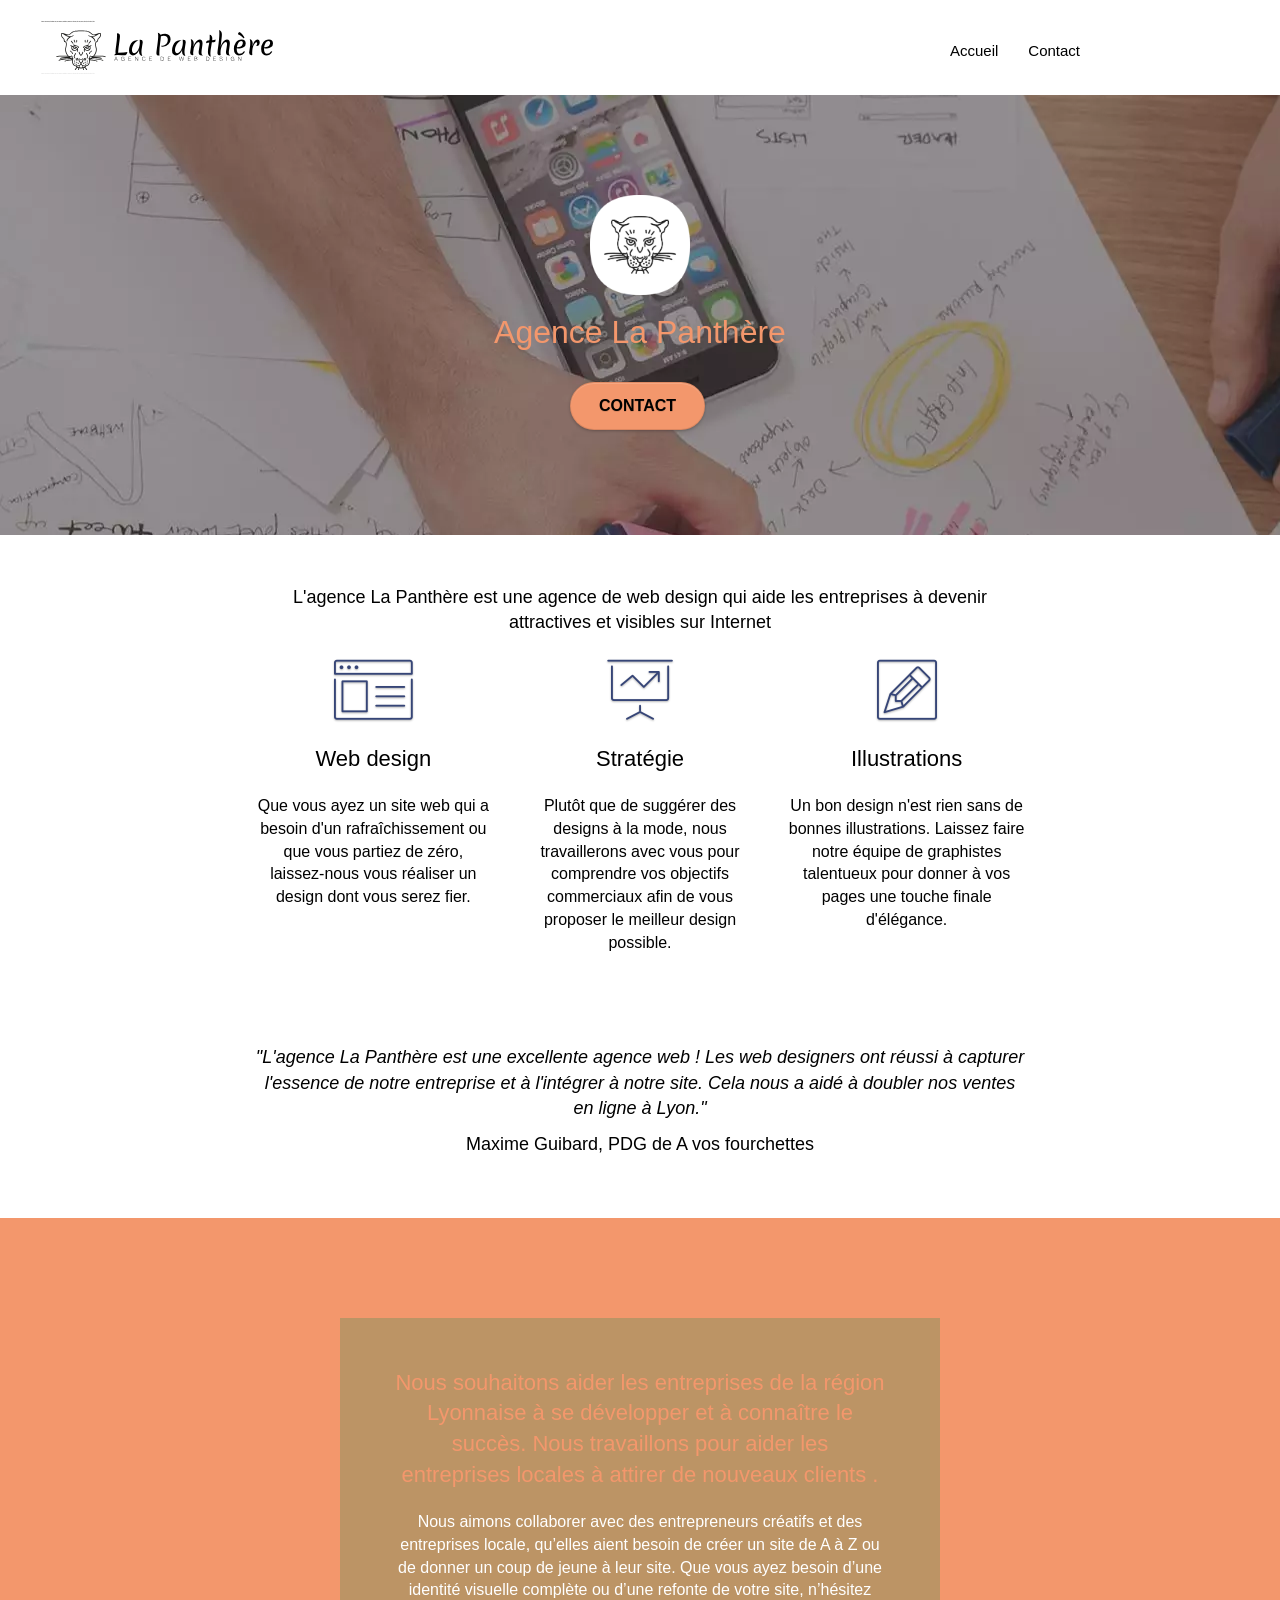
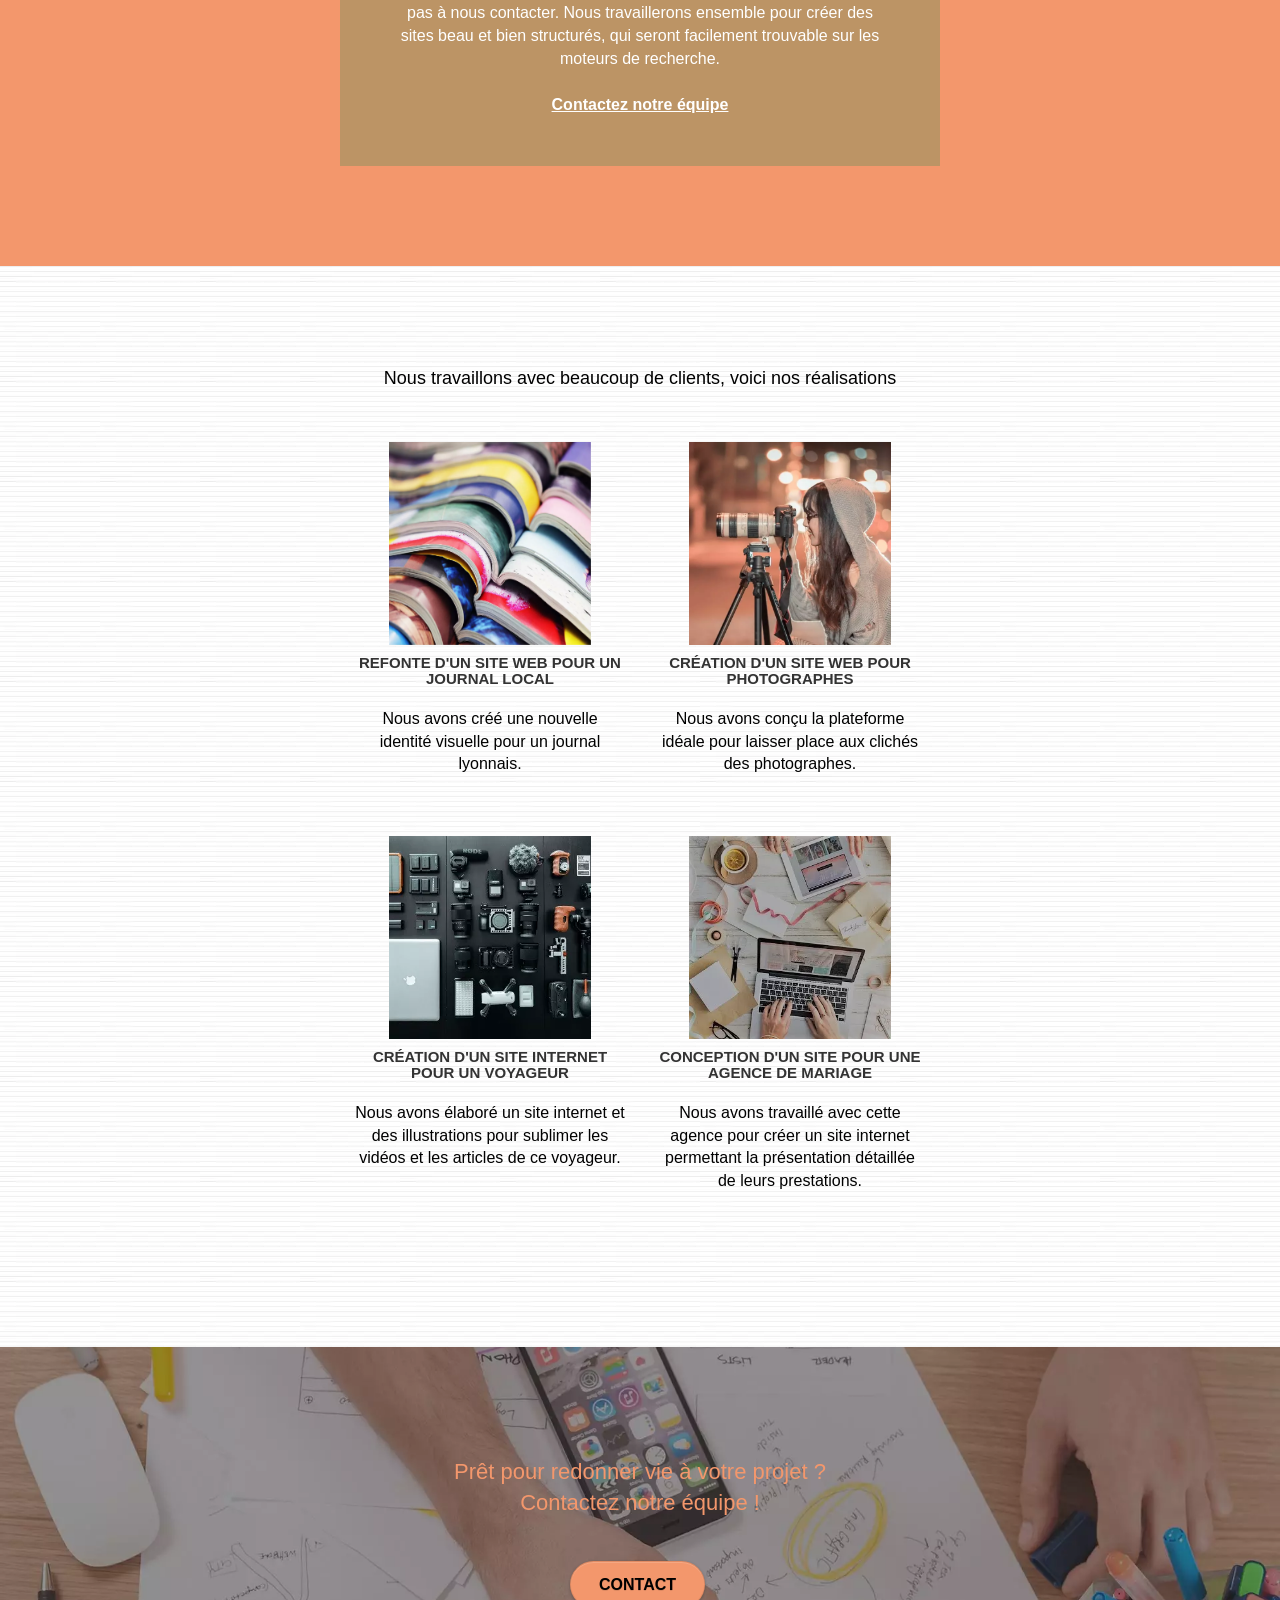
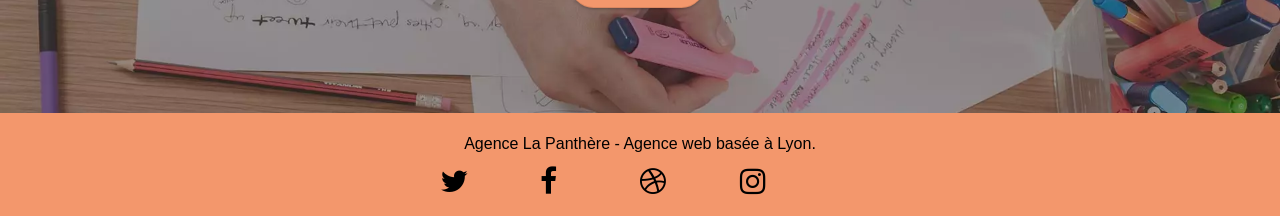
<file: index.html>
<!doctype html>
<html lang=fr>
<head>
    <meta charset=utf-8>
    <meta name=keywords content="seo, site web, site internet, agence design, agence design lyon, création site web, agence web">
    <meta name=description content="L'agence Webdesign La Panthère basée à Lyon apporte toute son expertise pour la création du site web de votre entreprise">
    <meta name=viewport content="width=device-width, initial-scale=1.0, viewport-fit=cover">
    <link rel="shortcut icon" type=image/jpg href=favicon.jpg>
    <link rel=stylesheet type=text/css href=./css/bootstrap.css>
    <link rel=stylesheet type=text/css href=style.css>
    <link rel=stylesheet type=text/css href=./css/font-awesome.css>
    <link rel=stylesheet type=text/css href=./css/et-line.css>

    <script src="./js/jquery-2.1.0.js"></script>
    <script src="./js/jquery.touchSwipe.js"></script>
    <script src="./js/bootstrap.js"></script>
    <script src="./js/jqBootstrapValidation.js"></script>
    <title>Entreprise webdesign Lyon - La Panthère</title>
</head>
<body>
    <div class=page-container>
        <div class="bloc bgc-white l-bloc" id=bloc-0>
            <div class="container bloc-sm">
                <nav class="navbar row">
                    <div class=navbar-header>
                        <div class=keywords style=color:#000000;font-size:1px>Agence web à paris, stratégie web, web design, illustrations, design de site web, site web, web, internet, site internet, site</div>
                        <a class=navbar-brand href=index.html><img src=img/agence-la-panthere-monochrome.svg alt="paris web design logo agence web meilleure agence" height=40></a>
                        <div class=keywords style=color:#cccccc;font-size:1px>Agence web à paris, stratégie web, web design, illustrations, design de site web, site web, web, internet, site internet, site</div>
                        <button id="nav-toggle" type="button" class="ui-navbar-toggle navbar-toggle" data-toggle="collapse" data-target=".navbar-1">
                            <span class="sr-only">Toggle navigation</span><span class="icon-bar"></span><span class="icon-bar"></span><span class="icon-bar"></span>
                        </button>
                    </div>
                    <div class="collapse navbar-collapse navbar-1 special-dropdown-nav">
                        <ul class="site-navigation nav navbar-nav">
                            <li>
                                <a href="index.html">Accueil</a>
                            </li>
                            <li>
                                <a href="contact.html">Contact</a>
                            </li>
                        </ul>
                    </div>
                </nav>
            </div>
        </div>
        <div class="bloc bgc-dark-slate-blue bg-banniere d-bloc bg-t-edge bloc-bg-texture texture-paper b-parallax" id=bloc-1-hero>
            <div class="container bloc-lg">
                <div class="row tight-width-whitespace">
                    <div class=col-sm-12>
                        <img src=img/logo.webp class="center-block image-resize-mode" width=100 alt="Agence La Panthère, agence web paris, création logo paris">
                        <h1 class="text-center hero-bloc-text tc-white">
                            Agence La Panthère
                        </h1>
                        <div class=text-center>
                            <a href="./contact.html" class="btn btn-lg btn-clean btn-rd cta-hero btn-atomic-tangerine" id=cta-hero>Contact</a>

                        </div>
                    </div>
                </div>
            </div>
        </div>
        <div class="bloc bgc-white l-bloc" id=bloc-2-services>
            <div class="container bloc-md">
                <div class=row>
                    <div class="col-sm-12 text-center">
                        <p class=page_title>L'agence La Panthère est une agence de web design qui aide les entreprises à devenir attractives et visibles sur Internet</p>
                    </div>
                </div>
                <div class="row voffset-lg med-width-whitespace">
                    <div class=col-sm-4>
                        <div class=text-center>
                            <span class="et-icon-browser sm-shadow icon-dark-slate-blue icons icon-lg"></span>
                        </div>
                        <h2 class="mg-md text-center">
                            Web design
                        </h2>
                        <p class=text-center>
                            Que vous ayez un site web qui a besoin d'un rafraîchissement ou que vous partiez de zéro, laissez-nous vous réaliser un design dont vous serez fier.
                        </p>
                    </div>
                    <div class=col-sm-4>
                        <div class=text-center>
                            <span class="et-icon-presentation sm-shadow icon-dark-slate-blue icons icon-lg"></span>
                        </div>
                        <h2 class="mg-md text-center">
                            Stratégie
                        </h2>
                        <p class=text-center>
                            Plutôt que de suggérer des designs à la mode, nous travaillerons avec vous pour comprendre vos objectifs commerciaux afin de vous proposer le meilleur design possible.<br>
                        </p>
                    </div>
                    <div class=col-sm-4>
                        <div class=text-center>
                            <span class="et-icon-edit sm-shadow icon-dark-slate-blue icons icon-lg"></span>
                        </div>
                        <h2 class="mg-md text-center">
                            Illustrations
                        </h2>
                        <p class=text-center>
                            Un bon design n'est rien sans de bonnes illustrations. Laissez faire notre équipe de graphistes talentueux pour donner à vos pages une touche finale d'élégance.
                        </p>
                    </div>
                </div>
                <div class="row voffset-lg voffset">
                    <div class="col-xs-12 col-md-8 col-md-offset-2 text-center">
                        <p class=citation>"L'agence La Panthère est une excellente agence web ! Les web designers ont réussi à capturer l'essence de notre entreprise et à l'intégrer à notre site. Cela nous a aidé à doubler nos ventes en ligne à Lyon."</p>
                        <p class=autor_citation>Maxime Guibard, PDG de A vos fourchettes</p>
                    </div>
                </div>
            </div>
        </div>
        <div class="bloc tc-white bgc-atomic-tangerine bg-presentation d-bloc bloc-bg-texture texture-paper b-parallax" id=bloc-3-what-i-do>
            <div class="container bloc-lg">
                <div class="row tight-width-whitespace black-background">
                    <div class=col-sm-12>
                        <h2 class="mg-md text-center tc-white">
                            Nous souhaitons aider les entreprises de la région Lyonnaise à se développer et à connaître le succès. Nous travaillons pour aider les entreprises locales à attirer de nouveaux clients .<br>
                        </h2>
                        <p class="text-center white">
                            Nous aimons collaborer avec des entrepreneurs créatifs et des entreprises locale, qu’elles aient besoin de créer un site de A à Z ou de donner un coup de jeune à leur site. Que vous ayez besoin d’une identité visuelle complète ou d’une refonte de votre site, n’hésitez pas à nous contacter. Nous travaillerons ensemble pour créer des sites beau et bien structurés, qui seront facilement trouvable sur les moteurs de recherche. <br><br><a class="ltc-white bold-link" href=contact.html>Contactez notre équipe</a><br>
                        </p>
                    </div>
                </div>
            </div>
        </div>
        <div class="bloc bgc-white bg-lines-h2-bg bg-repeat l-bloc" id=bloc-4-portfolio>
            <div class="container bloc-lg">
                <div class=row>
                    <div class="col-sm-12 text-center">
                        <p class=page_second_title>Nous travaillons avec beaucoup de clients, voici nos réalisations</p>
                    </div>
                </div>
                <div class="row tight-width-whitespace portfolio-row">
                    <div class=col-sm-6>
                        <a href=# data-lightbox=img/1.webp data-gallery-id=gallery-1 data-caption="Refonte d'un site web pour un journal local" data-frame=snapshot-lb><img src=img/1.webp alt="paris web design logo agence web meilleure agence et refonte site web journal" class="img-responsive portfolio-thumb"></a>
                        <h3 class="mg-md text-center">
                            Refonte d'un site web pour un journal local
                        </h3>
                        <p class=text-center>
                            Nous avons créé une nouvelle identité visuelle pour un journal lyonnais.
                        </p>
                    </div>
                    <div class=col-sm-6>
                        <a href=# data-lightbox=img/2.webp data-gallery-id=gallery-1 data-caption="Création d'un site web pour photographes" data-frame=snapshot-lb><img src=img/2.webp class="img-responsive portfolio-thumb" alt="paris web design logo agence web meilleure agence, Création d'un site web pour photographes"></a>
                        <h3 class="mg-md text-center">
                            Création d'un site web pour photographes
                        </h3>
                        <p class=text-center>
                            Nous avons conçu la plateforme idéale pour laisser place aux clichés des photographes.
                        </p>
                    </div>
                </div>
                <div class="row tight-width-whitespace portfolio-row">
                    <div class=col-sm-6>
                        <a href=# data-lightbox=img/3.webp data-gallery-id=gallery-1 data-caption="Création d'un site internet pour un voyageur" data-frame=snapshot-lb><img src=img/3.webp class="img-responsive portfolio-thumb" alt="paris web design logo agence web meilleure agence, Création d'un site web pour voyageur"></a>
                        <h3 class="mg-md text-center">
                            Création d'un site internet pour un voyageur
                        </h3>
                        <p class=text-center>
                            Nous avons élaboré un site internet et des illustrations pour sublimer les vidéos et les articles de ce voyageur.
                        </p>
                    </div>
                    <div class=col-sm-6>
                        <a href=# data-lightbox=img/4.webp data-gallery-id=gallery-1 data-caption="Conception d'un site pour une agence de mariage" data-frame=snapshot-lb><img src=img/4.webp class="img-responsive portfolio-thumb" alt="paris web design logo agence web meilleure agence, Création d'un site web pour agence de mariage"></a>
                        <h3 class="mg-md text-center">
                            Conception d'un site pour une agence de mariage
                        </h3>
                        <p class=text-center>
                            Nous avons travaillé avec cette agence pour créer un site internet permettant la présentation détaillée de leurs prestations.
                        </p>
                    </div>
                </div>
            </div>
        </div>
        <div class="bloc bgc-dark-slate-blue bg-banniere d-bloc bloc-bg-texture texture-paper" id=bloc-5-cta>
            <div class="container bloc-lg">
                <div class=row>
                    <h2 class="mg-md text-center tc-white">
                        Prêt pour redonner vie à votre projet ?<br>Contactez notre équipe !
                    </h2>
                    <div class="col-sm-12 text-center">
                        <a href=contact.html class="btn btn-atomic-tangerine btn-clean btn-rd btn-lg cta-hero">Contact</a>
                    </div>
                </div>
            </div>
        </div>
        <div class="bloc bgc-atomic-tangerine d-bloc" id=bloc-8>
            <div class="container bloc-sm">
                <div class=row>
                    <div class=col-sm-12>
                        <p class=text-center>
                            Agence La Panthère - Agence web basée à Lyon.<br>
                        </p>
                        <div class="row row-no-gutters social">
                            <div class=col-sm-3>
                                <div class=text-center>
                                    <a class=social title=twitter href=index.html><span class="fa fa-twitter icon-md"></span></a>
                                </div>
                            </div>
                            <div class=col-sm-3>
                                <div class=text-center>
                                    <a class=social title=facebook href=index.html><span class="fa fa-facebook icon-md"></span></a>
                                </div>
                            </div>
                            <div class=col-sm-3>
                                <div class=text-center>
                                    <a class=social title=accueil href=index.html><span class="fa fa-dribbble icon-md"></span></a>
                                </div>
                            </div>
                            <div class=col-sm-3>
                                <div class=text-center>
                                    <a class=social title=instagram href=index.html><span class="fa fa-instagram icon-md"></span></a>
                                </div>
                            </div>
                        </div>
                    </div>
                </div>
            </div>
        </div>
    </div>
</body>
</html>
</file>
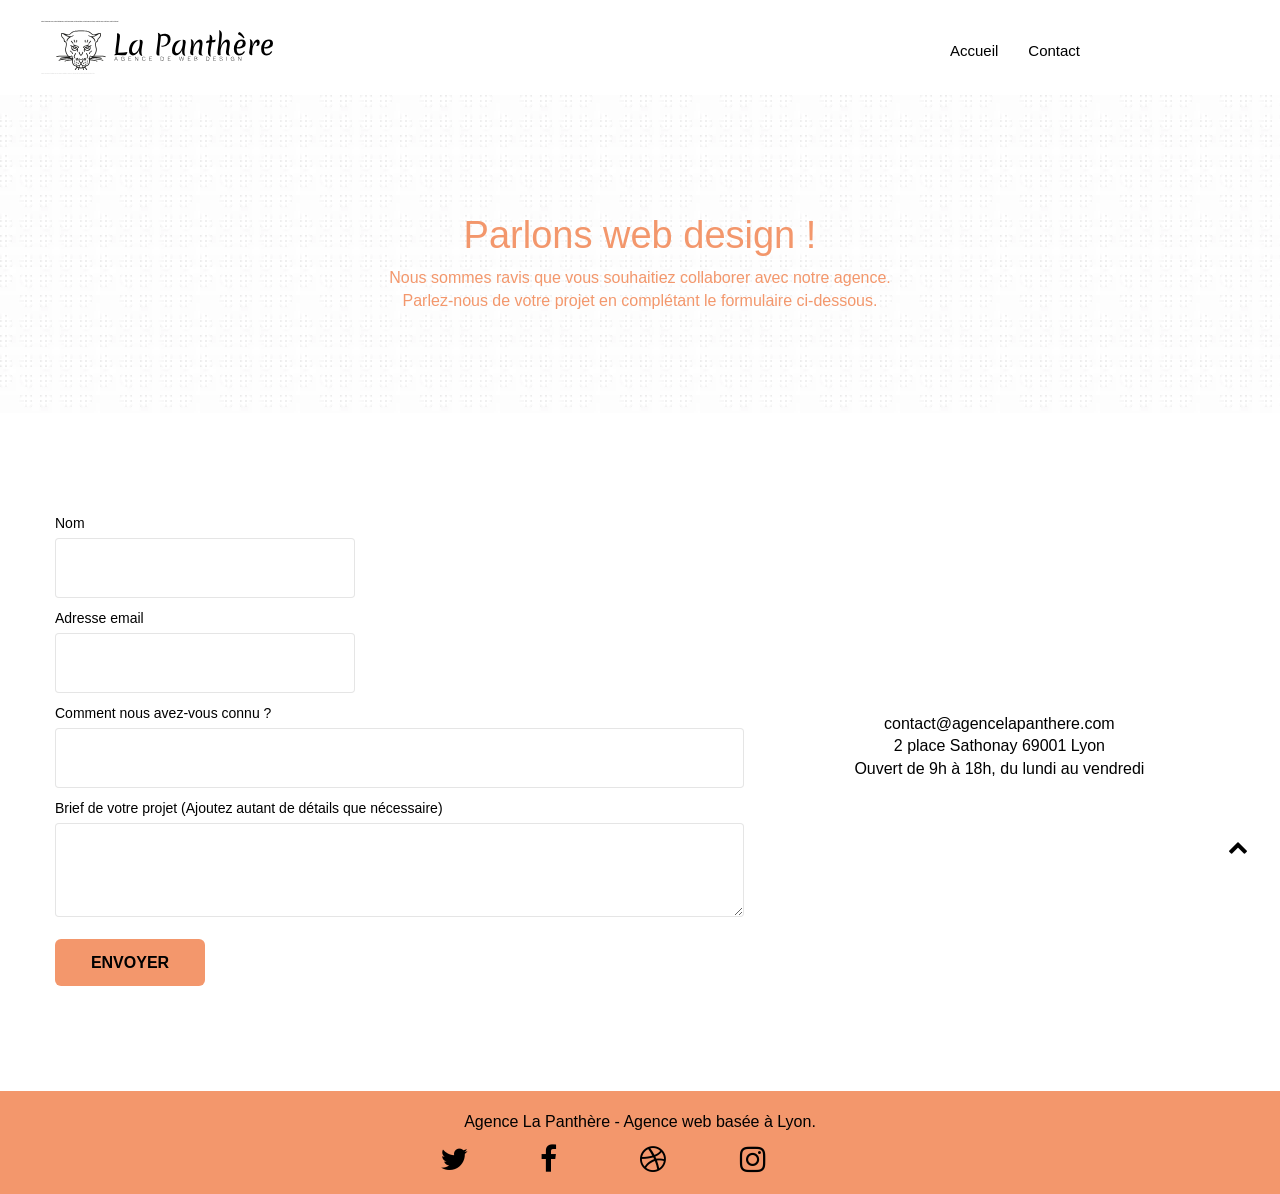
<file: contact.html>
<!doctype html>
<html lang=fr>
<head>
    <meta charset=utf-8>
    <meta name=keywords content="seo, site web, site internet, agence design, agence design lyon, création site web, agence web">
    <meta name=description content="Contactez l'agence Webdesign La Panthère pour toutes vos demandes de projets Web">
    <meta name=viewport content="width=device-width, initial-scale=1.0, viewport-fit=cover">
    <link rel=stylesheet type=text/css href=./css/bootstrap.css>
    <link rel=stylesheet type=text/css href=style.css>
    <link rel=stylesheet type=text/css href=./css/font-awesome.css>
    <link rel=stylesheet type=text/css href=./css/et-line.css>

    <script src="./js/jquery-2.1.0.js"></script>
    <script src="./js/jquery.touchSwipe.js"></script>
    <script src="./js/bootstrap.js"></script>
    <script src="./js/jqBootstrapValidation.js"></script>
    <title>Entreprise webdesign Lyon - La Panthère - Contact</title>
</head>
<body>
    <div class=page-container>
        <div class="bloc bgc-white l-bloc" id=bloc-0>
            <div class="container bloc-sm">
                <nav class="navbar row">
                    <div class=navbar-header>
                        <div class=keywords style=color:#000000;font-size:1px>Contact Agence web à paris, Contact stratégie web, Contact web design, Contact illustrations, Contact design de site web, Contact site web, Contact web, Contact site internet</div>
                        <a class=navbar-brand href=index.html><img src=img/agence-la-panthere-monochrome.svg alt="paris web design logo agence web meilleure agence" height=40></a>
                        <div class=keywords style=color:#cccccc;font-size:1px>Agence web à paris, stratégie web, web design, illustrations, design de site web, site web, web, internet, site internet, site</div>
                        <button id="nav-toggle" type="button" class="ui-navbar-toggle navbar-toggle" data-toggle="collapse" data-target=".navbar-1">
                            <span class="sr-only">Toggle navigation</span><span class="icon-bar"></span><span class="icon-bar"></span><span class="icon-bar"></span>
                        </button>
                    </div>
                    <div class="collapse navbar-collapse navbar-1 special-dropdown-nav">
                        <ul class="site-navigation nav navbar-nav">
                            <li>
                                <a href="index.html">Accueil</a>
                            </li>
                            <li>
                                <a href="contact.html">Contact</a>
                            </li>
                        </ul>
                    </div>
                </nav>
            </div>
        </div>
        <div class="bloc bg-dots-bg bg-repeat bgc-atomic-tangerine d-bloc bloc-bg-texture texture-paper" id=bloc-6>
            <div class="container bloc-lg">
                <div class=row>
                    <div class=col-sm-12>
                        <h1 class="text-center hero-bloc-text tc-white">
                            Parlons web design !
                        </h1>
                        <p class="text-center mg-lg tc-white tight-width-whitespace">
                            Nous sommes ravis que vous souhaitiez collaborer avec notre agence.<br>
                            Parlez-nous de votre projet en complétant le formulaire ci-dessous.
                        </p>
                    </div>
                </div>
            </div>
        </div>
        <div class="bloc bgc-white l-bloc" id=bloc-7>
            <div class="container bloc-lg">
                <div class="row row-form">
                    <div class=col-sm-6>
                        <form id=form_1 novalidate data-success-msg="Your message has been sent." data-fail-msg="Sorry it seems that our mail server is not responding, Sorry for the inconvenience!">
                            <div class=form-group>
                                <label for=name>
                                    Nom
                                </label>
                                <input id=name class=form-control required />
                            </div>
                            <div class=form-group>
                                <label for=email>
                                    Adresse email
                                </label>
                                <input id=email class=form-control type=email required />
                            </div>
                            <div class=form-group>
                                <label for=input_504>
                                    Comment nous avez-vous connu ?
                                </label>
                                <input class=form-control type=text required id=input_504 />
                            </div>
                            <div class=form-group>
                                <label for=message>
                                    Brief de votre projet (Ajoutez autant de détails que nécessaire)<br>
                                </label><textarea id=message class=form-control rows=4 cols=50 required></textarea>
                            </div>
                            <button class="bloc-button btn btn-lg btn-block cta-hero btn-atomic-tangerine" type=submit>
                                Envoyer
                            </button>
                        </form>
                    </div>
                    <div class=col-sm-6>
                        <p>
                            contact@agencelapanthere.com<br>2 place Sathonay 69001 Lyon<br>Ouvert de 9h à 18h, du lundi au vendredi<br>
                        </p>
                    </div>
                </div>
            </div>
        </div>
        
        <a class="bloc-button btn btn-d scrollToTop" href=#bloc-0><span class="fa fa-chevron-up"></span></a>
        <div class="bloc bgc-atomic-tangerine d-bloc" id=bloc-8>
            <div class="container bloc-sm">
                <div class=row>
                    <div class=col-sm-12>
                        <p class=text-center>
                            Agence La Panthère - Agence web basée à Lyon.<br>
                        </p>
                        <div class="row row-no-gutters social">
                            <div class=col-sm-3>
                                <div class=text-center>
                                    <a class=social title=twitter href=index.html><span class="fa fa-twitter icon-md"></span></a>
                                </div>
                            </div>
                            <div class=col-sm-3>
                                <div class=text-center>
                                    <a class=social title=facebook href=index.html><span class="fa fa-facebook icon-md"></span></a>
                                </div>
                            </div>
                            <div class=col-sm-3>
                                <div class=text-center>
                                    <a class=social title=accueil href=index.html><span class="fa fa-dribbble icon-md"></span></a>
                                </div>
                            </div>
                            <div class=col-sm-3>
                                <div class=text-center>
                                    <a class=social title=instagram href=index.html><span class="fa fa-instagram icon-md"></span></a>
                                </div>
                            </div>
                        </div>
                    </div>
                </div>
            </div>
        </div>
    </div>
</body>
</html>
</file>
